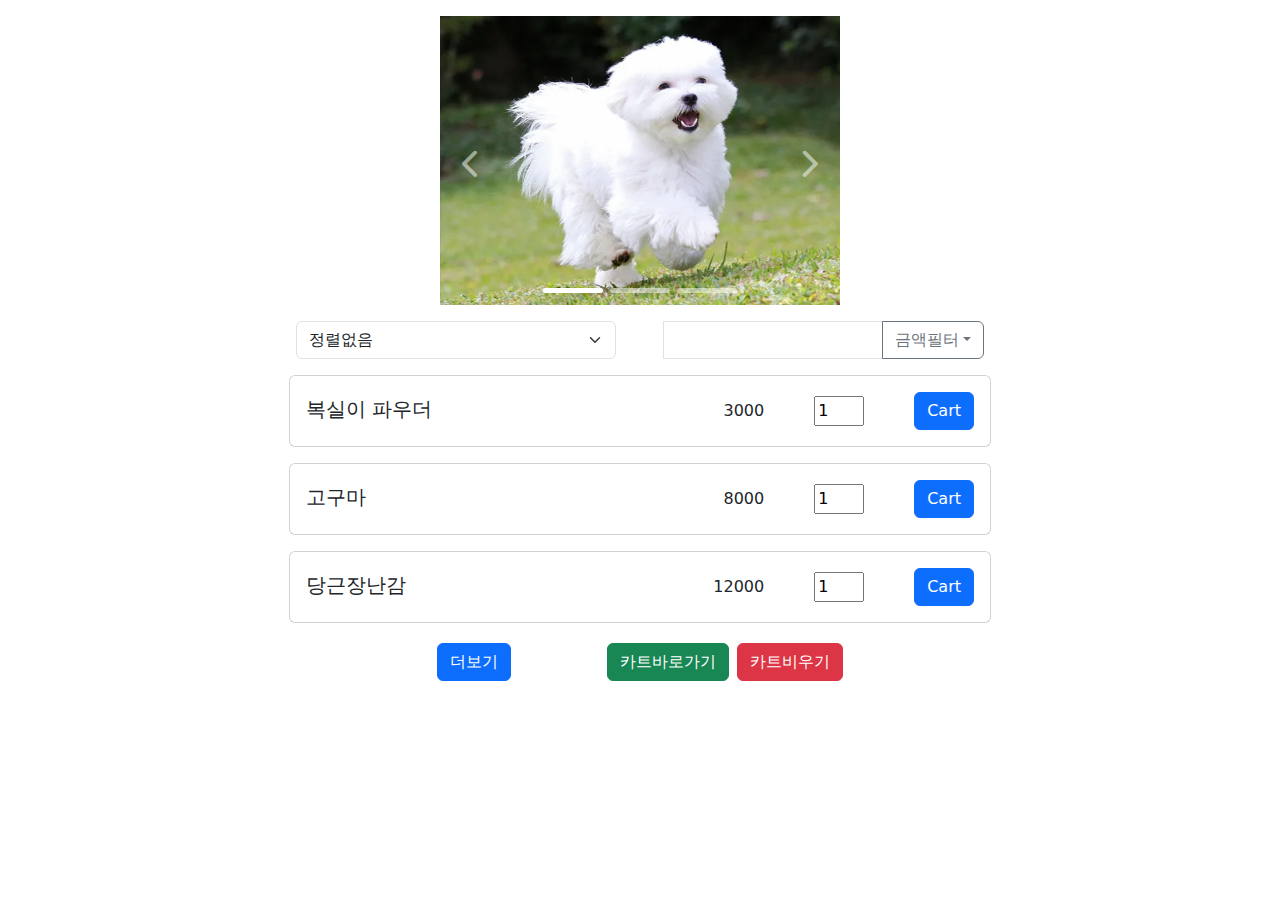
<file: index.html>
<!DOCTYPE html>
<html lang="en">

<head>
  <meta charset="UTF-8">
  <meta title="viewport" content="width=device-width, initial-scale=1.0">
  <link href="bootstrap/bootstrap.min.css" rel="stylesheet">
  <link href="font-awsome/css/all.min.css" rel="stylesheet">
  <link href="main2.css" rel="stylesheet">
  <title>Document</title>

  <script src="jquety-3.7.1.min.js" crossorigin="anonymous"></script>
</head>

<body>
  <div class="container d-flex justify-content-center mt-3 mb-3">
    <div class="carusel-container">
      <div class="carusel-box">
        <img class="carusel-item" src="_img/img1.webp">
        <img class="carusel-item" src="_img/img2.jpeg">
        <img class="carusel-item" src="_img/img3.webp">
      </div>
      <button class="mx-3"><span><i class="fa-solid fa-chevron-left"></i></span></button>
      <button class="end-0 me-3"><span><i class="fa-solid fa-chevron-right"></i></span></button>
      <div class="carusel-indicator-container">
        <!-- <div class="carusel-indicator"></div>
        <div class="carusel-indicator"></div>
        <div class="carusel-indicator"></div> -->
      </div>
    </div>
  </div>

  <div class="d-flex justify-content-center">
    <select class="form-select w-25" aria-label="Default select example">
      <option selected>정렬없음</option>
      <option value="1">금액오름차순</option>
      <option value="2">금액내림차순</option>
      <option value="3">가나다</option>
      <option value="4">가나다 역순</option>
    </select>

    <div id="price-filter" class="input-group ms-5 w-25">
      <ul class="dropdown-menu end-0">
        <li><a class="dropdown-item" href="#">이하만</a></li>
        <li><a class="dropdown-item" href="#">이상만</a></li>
        <li>
          <hr class="dropdown-divider">
        </li>
        <li><a class="dropdown-item" href="#">원래대로</a></li>
      </ul>
      <input type="text" class="form-control" aria-label="Text input with dropdown button">
      <button class="btn btn-outline-secondary dropdown-toggle" type="button" data-bs-toggle="dropdown"
        aria-expanded="false">금액필터</button>
    </div>
  </div>

  <div class="container w-75 d-flex flex-column align-items-center mt-3 mb-1">
    <!-- <div class="card w-75 mb-3">
      <div class="card-body d-flex justify-content-between align-items-center">
        <h5 class="card-title mt-1 flex-grow-1">제품명</h5>
        <p class="card-text float-start">60000</p>
        <input type="number" value="1" placeholder="1">
        <a href="#" class="btn btn-primary">Cart</a>
      </div>
    </div> -->
  </div>
  <div class="container d-flex justify-content-center">
    <button id="btn-load" class="btn btn-primary me-5">더보기</button>
    <a href="cart2.html"><button id="btn-link-cart" class="btn btn-success ms-5">카트바로가기</button></a>
    <button id="btn-cart-reset" class="btn btn-danger ms-2">카트비우기</button>
    
  </div>

  



  <script>
    //카루셀 좌우 인디케이터 : 움직이기
    const caruselLeft = document.querySelectorAll('button')[0];
    const caruselRight = document.querySelectorAll('button')[1];

    const caruselBox = document.querySelector('.carusel-box');
    const caruselItem = document.querySelectorAll('.carusel-item');

    var itemPageNow = 0;

    caruselRight.addEventListener('click', function () {
      for (var i = 0; i < caruselItem.length - 1; i++) {
        if (itemPageNow == i) {
          caruselBox.style.left = `-${400 * (i + 1)}px`;
          itemPageNow++;
          caruselIndicatorReset();
          return;
        }
      }
    })

    caruselLeft.addEventListener('click', function () {
      for (var i = 1; i < caruselItem.length; i++) {
        if (itemPageNow == i) {
          caruselBox.style.left = `-${400 * (i - 1)}px`;
          itemPageNow--;
          caruselIndicatorReset();
          return;
        }
      }
    })

    //카루셀 하단 인디케이터 : 생성
    const caruselIndicatorContainer = document.querySelector('.carusel-indicator-container')
    var 인디케이터템플릿 = `<div class="carusel-indicator"></div>`

    for (var i = 0; i < caruselItem.length; i++) {
      caruselIndicatorContainer.insertAdjacentHTML('beforeend', 인디케이터템플릿);
    }

    //카루셀 하단 인디케이터 : 움직이기
    const caruselIndicator = document.querySelectorAll('.carusel-indicator')
    caruselIndicator[0].style.opacity = '1';

    caruselIndicatorContainer.addEventListener('click', function (e) {
      for (var i = 0; i < caruselItem.length; i++) {
        if (e.target == caruselIndicator[i]) {
          itemPageNow = i;
          caruselBox.style.left = `-${400 * (i)}px`;
        }
      }
      caruselIndicatorReset()
    })

    //카루셀 하단 인디케이터 : 색상 초기화
    function caruselIndicatorReset() {
      for (var i = 0; i < caruselItem.length; i++) {
        caruselIndicator[i].style.opacity = '0.5';
      }
      caruselIndicator[itemPageNow].style.opacity = '1';
    }

    //제품 리스트 : 초기 생성
    //금액 필터
    const priceFilterDropdown = document.querySelector('#price-filter button');
    const priceFilterDropdownMenu = document.querySelector('#price-filter ul');
    const priceFilterDropdownItem = document.querySelectorAll('.dropdown-item');
    const priceFilterInput = document.querySelector('#price-filter input');
    var filteredItemList;

    var filterNow = 'none';

    document.addEventListener('click', function (e) {
      priceFilterDropdownMenu.classList.remove('show')
      if (e.target == priceFilterDropdown) {
        priceFilterDropdownMenu.classList.add('show')
      }
    })

    priceFilterDropdownItem[0].addEventListener('click', function (e) {
      priceFilterDropdown.innerHTML = this.innerHTML;
      filteredItemList = itemList.filter((a) => a.price < priceFilterInput.value);
      filterNow = 'down';
      makeItemList(filteredItemList);
    })

    priceFilterDropdownItem[1].addEventListener('click', function (e) {
      priceFilterDropdown.innerHTML = this.innerHTML;
      filteredItemList = itemList.filter((a) => a.price > priceFilterInput.value);
      filterNow = 'up';
      makeItemList(filteredItemList);
    })

    priceFilterDropdownItem[2].addEventListener('click', function (e) {
      priceFilterDropdown.innerHTML = this.innerHTML;
      filteredItemList = itemList
      filterNow = 'none';
      makeItemList(itemList);
    })

    var itemList = [
      { 'title': '복실이 파우더', 'price': 3000 },
      { 'title': '고구마', 'price': 8000 },
      { 'title': '당근장난감', 'price': 12000 }]

    const itemListContainer = document.querySelectorAll('.container')[1]

    function makeItemList(targetArray) {
      itemListContainer.innerHTML = '';
      for (var i = 0; i < targetArray.length; i++) {
        itemListContainer.insertAdjacentHTML('beforeend',
          `<div class="card w-75 mb-3">
        <div class="card-body d-flex justify-content-between align-items-center">
          <h5 class="card-title mt-1 flex-grow-1">${targetArray[i].title}</h5>
          <p class="card-text float-start">${targetArray[i].price}</p>
          <input type="number" value="1" placeholder="1">
          <a id="btn-cart" href="#" class="btn btn-primary">Cart</a>
        </div>
        </div>`);
      }
    }

    makeItemList(itemList);

    //ajax DB 불러오기 + 불러온 아이템으로 박스만들기
    const btnLoad = document.getElementById('btn-load')
    var loadCount = 1;

    btnLoad.addEventListener('click', function () {
      if (loadCount == 2) {
        btnLoad.style.display = 'none';
      }
      $.get(`https://codingapple1.github.io/js/more${loadCount}.json`).done(function (data) {
        loadCount++;
        for (var i = 0; i < data.length; i++) {
          itemList.push(data[i]);
        }
        makeItemList(itemList);
      }).fail(function () {
        alert('불러오는데 뭔가 에러가 생겼어요')
      })

    })

    //정렬하기
    const btnSort = document.querySelectorAll('select')

    btnSort[0].addEventListener('change', function () {
      if (this.value == 1) {                             //////오름차순
        itemList.sort((a, b) => { return a.price - b.price });
        makeItemList(itemList);
      } else if (this.value == 2) {                    ////////내림차순
        itemList.sort((a, b) => { return b.price - a.price });
        makeItemList(itemList);
      } else if (this.value == 3) {                    ////////글자오름차순
        itemList.sort((a, b) => a.title.toUpperCase() > b.title.toUpperCase() ? 1 : -1);
        makeItemList(itemList);
      } else if (this.value == 4) {                    ////////글자내림차순
        itemList.sort((a, b) => a.title.toUpperCase() < b.title.toUpperCase() ? 1 : -1);
        makeItemList(itemList);
      }
    });

    //카트에 넣기

    document.querySelectorAll('div.container')[1].addEventListener('click', function (e) {
      var btnCart = document.querySelectorAll('#btn-cart');

      var targetTitle;
      var targetNum;

      var preStorage = JSON.parse(localStorage.getItem('cart'))

      for (var i = 0; i < btnCart.length; i++) {

        if (e.target == btnCart[i]) {
          targetTitle = btnCart[i].previousElementSibling.previousElementSibling.previousElementSibling.innerHTML;
          targetNum = btnCart[i].previousElementSibling.value;


          if (localStorage.getItem('cart') == null) {
            localStorage.setItem('cart', JSON.stringify([{ 'title': targetTitle, 'num': targetNum }]));
          } else {


            for (var i = 0; i < preStorage.length; i++) {
              if (targetTitle == preStorage[i].title) {
                /* console.log(targetTitle + ':' + targetNum)
                console.log(targetTitle + ':' + preStorage[i].num) */
                preStorage[i].num = parseInt(preStorage[i].num) + parseInt(targetNum);
                localStorage.setItem('cart', JSON.stringify(preStorage))
                return;
              }
            }
            preStorage[preStorage.length] = { 'title': targetTitle, 'num': targetNum };
            localStorage.setItem('cart', JSON.stringify(preStorage))
          }
          return;
        }
        e.preventDefault();
      }
    })

    //카트 초기화
    const btnCartReset = document.getElementById('btn-cart-reset')

    btnCartReset.addEventListener('click', function () {
      localStorage.clear('cart')
    })


  </script>



</body>

</html>
</file>
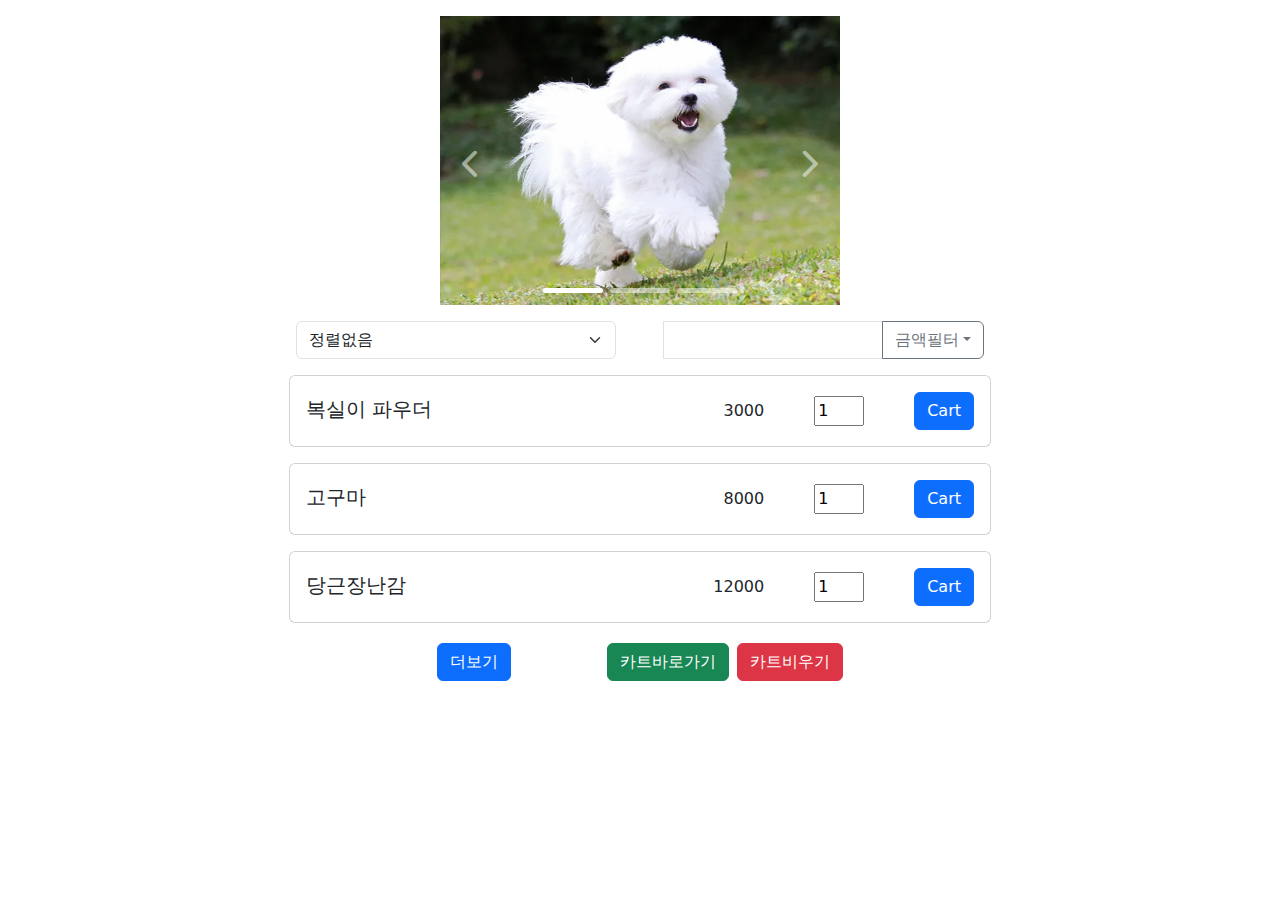
<file: storage_2.html>
<!DOCTYPE html>
<html lang="en">

<head>
  <meta charset="UTF-8">
  <meta title="viewport" content="width=device-width, initial-scale=1.0">
  <link href="bootstrap/bootstrap.min.css" rel="stylesheet">
  <link href="font-awsome/css/all.min.css" rel="stylesheet">
  <link href="main2.css" rel="stylesheet">
  <title>Document</title>

  <script src="jquety-3.7.1.min.js" crossorigin="anonymous"></script>
</head>

<body>
  <div class="container d-flex justify-content-center mt-3 mb-3">
    <div class="carusel-container">
      <div class="carusel-box">
        <img class="carusel-item" src="_img/img1.webp">
        <img class="carusel-item" src="_img/img2.jpeg">
        <img class="carusel-item" src="_img/img3.webp">
      </div>
      <button class="mx-3"><span><i class="fa-solid fa-chevron-left"></i></span></button>
      <button class="end-0 me-3"><span><i class="fa-solid fa-chevron-right"></i></span></button>
      <div class="carusel-indicator-container">
        <!-- <div class="carusel-indicator"></div>
        <div class="carusel-indicator"></div>
        <div class="carusel-indicator"></div> -->
      </div>
    </div>
  </div>

  <div class="d-flex justify-content-center">
    <select class="form-select w-25" aria-label="Default select example">
      <option selected>정렬없음</option>
      <option value="1">금액오름차순</option>
      <option value="2">금액내림차순</option>
      <option value="3">가나다</option>
      <option value="4">가나다 역순</option>
    </select>

    <div id="price-filter" class="input-group ms-5 w-25">
      <ul class="dropdown-menu end-0">
        <li><a class="dropdown-item" href="#">이하만</a></li>
        <li><a class="dropdown-item" href="#">이상만</a></li>
        <li>
          <hr class="dropdown-divider">
        </li>
        <li><a class="dropdown-item" href="#">원래대로</a></li>
      </ul>
      <input type="text" class="form-control" aria-label="Text input with dropdown button">
      <button class="btn btn-outline-secondary dropdown-toggle" type="button" data-bs-toggle="dropdown"
        aria-expanded="false">금액필터</button>
    </div>
  </div>

  <div class="container w-75 d-flex flex-column align-items-center mt-3 mb-1">
    <!-- <div class="card w-75 mb-3">
      <div class="card-body d-flex justify-content-between align-items-center">
        <h5 class="card-title mt-1 flex-grow-1">제품명</h5>
        <p class="card-text float-start">60000</p>
        <input type="number" value="1" placeholder="1">
        <a href="#" class="btn btn-primary">Cart</a>
      </div>
    </div> -->
  </div>
  <div class="container d-flex justify-content-center">
    <button id="btn-load" class="btn btn-primary me-5">더보기</button>
    <a href="cart2.html"><button id="btn-link-cart" class="btn btn-success ms-5">카트바로가기</button></a>
    <button id="btn-cart-reset" class="btn btn-danger ms-2">카트비우기</button>
    
  </div>

  



  <script>
    //카루셀 좌우 인디케이터 : 움직이기
    const caruselLeft = document.querySelectorAll('button')[0];
    const caruselRight = document.querySelectorAll('button')[1];

    const caruselBox = document.querySelector('.carusel-box');
    const caruselItem = document.querySelectorAll('.carusel-item');

    var itemPageNow = 0;

    caruselRight.addEventListener('click', function () {
      for (var i = 0; i < caruselItem.length - 1; i++) {
        if (itemPageNow == i) {
          caruselBox.style.left = `-${400 * (i + 1)}px`;
          itemPageNow++;
          caruselIndicatorReset();
          return;
        }
      }
    })

    caruselLeft.addEventListener('click', function () {
      for (var i = 1; i < caruselItem.length; i++) {
        if (itemPageNow == i) {
          caruselBox.style.left = `-${400 * (i - 1)}px`;
          itemPageNow--;
          caruselIndicatorReset();
          return;
        }
      }
    })

    //카루셀 하단 인디케이터 : 생성
    const caruselIndicatorContainer = document.querySelector('.carusel-indicator-container')
    var 인디케이터템플릿 = `<div class="carusel-indicator"></div>`

    for (var i = 0; i < caruselItem.length; i++) {
      caruselIndicatorContainer.insertAdjacentHTML('beforeend', 인디케이터템플릿);
    }

    //카루셀 하단 인디케이터 : 움직이기
    const caruselIndicator = document.querySelectorAll('.carusel-indicator')
    caruselIndicator[0].style.opacity = '1';

    caruselIndicatorContainer.addEventListener('click', function (e) {
      for (var i = 0; i < caruselItem.length; i++) {
        if (e.target == caruselIndicator[i]) {
          itemPageNow = i;
          caruselBox.style.left = `-${400 * (i)}px`;
        }
      }
      caruselIndicatorReset()
    })

    //카루셀 하단 인디케이터 : 색상 초기화
    function caruselIndicatorReset() {
      for (var i = 0; i < caruselItem.length; i++) {
        caruselIndicator[i].style.opacity = '0.5';
      }
      caruselIndicator[itemPageNow].style.opacity = '1';
    }

    //제품 리스트 : 초기 생성
    //금액 필터
    const priceFilterDropdown = document.querySelector('#price-filter button');
    const priceFilterDropdownMenu = document.querySelector('#price-filter ul');
    const priceFilterDropdownItem = document.querySelectorAll('.dropdown-item');
    const priceFilterInput = document.querySelector('#price-filter input');
    var filteredItemList;

    var filterNow = 'none';

    document.addEventListener('click', function (e) {
      priceFilterDropdownMenu.classList.remove('show')
      if (e.target == priceFilterDropdown) {
        priceFilterDropdownMenu.classList.add('show')
      }
    })

    priceFilterDropdownItem[0].addEventListener('click', function (e) {
      priceFilterDropdown.innerHTML = this.innerHTML;
      filteredItemList = itemList.filter((a) => a.price < priceFilterInput.value);
      filterNow = 'down';
      makeItemList(filteredItemList);
    })

    priceFilterDropdownItem[1].addEventListener('click', function (e) {
      priceFilterDropdown.innerHTML = this.innerHTML;
      filteredItemList = itemList.filter((a) => a.price > priceFilterInput.value);
      filterNow = 'up';
      makeItemList(filteredItemList);
    })

    priceFilterDropdownItem[2].addEventListener('click', function (e) {
      priceFilterDropdown.innerHTML = this.innerHTML;
      filteredItemList = itemList
      filterNow = 'none';
      makeItemList(itemList);
    })

    var itemList = [
      { 'title': '복실이 파우더', 'price': 3000 },
      { 'title': '고구마', 'price': 8000 },
      { 'title': '당근장난감', 'price': 12000 }]

    const itemListContainer = document.querySelectorAll('.container')[1]

    function makeItemList(targetArray) {
      itemListContainer.innerHTML = '';
      for (var i = 0; i < targetArray.length; i++) {
        itemListContainer.insertAdjacentHTML('beforeend',
          `<div class="card w-75 mb-3">
        <div class="card-body d-flex justify-content-between align-items-center">
          <h5 class="card-title mt-1 flex-grow-1">${targetArray[i].title}</h5>
          <p class="card-text float-start">${targetArray[i].price}</p>
          <input type="number" value="1" placeholder="1">
          <a id="btn-cart" href="#" class="btn btn-primary">Cart</a>
        </div>
        </div>`);
      }
    }

    makeItemList(itemList);

    //ajax DB 불러오기 + 불러온 아이템으로 박스만들기
    const btnLoad = document.getElementById('btn-load')
    var loadCount = 1;

    btnLoad.addEventListener('click', function () {
      if (loadCount == 2) {
        btnLoad.style.display = 'none';
      }
      $.get(`https://codingapple1.github.io/js/more${loadCount}.json`).done(function (data) {
        loadCount++;
        for (var i = 0; i < data.length; i++) {
          itemList.push(data[i]);
        }
        makeItemList(itemList);
      }).fail(function () {
        alert('불러오는데 뭔가 에러가 생겼어요')
      })

    })

    //정렬하기
    const btnSort = document.querySelectorAll('select')

    btnSort[0].addEventListener('change', function () {
      if (this.value == 1) {                             //////오름차순
        itemList.sort((a, b) => { return a.price - b.price });
        makeItemList(itemList);
      } else if (this.value == 2) {                    ////////내림차순
        itemList.sort((a, b) => { return b.price - a.price });
        makeItemList(itemList);
      } else if (this.value == 3) {                    ////////글자오름차순
        itemList.sort((a, b) => a.title.toUpperCase() > b.title.toUpperCase() ? 1 : -1);
        makeItemList(itemList);
      } else if (this.value == 4) {                    ////////글자내림차순
        itemList.sort((a, b) => a.title.toUpperCase() < b.title.toUpperCase() ? 1 : -1);
        makeItemList(itemList);
      }
    });

    //카트에 넣기

    document.querySelectorAll('div.container')[1].addEventListener('click', function (e) {
      var btnCart = document.querySelectorAll('#btn-cart');

      var targetTitle;
      var targetNum;

      var preStorage = JSON.parse(localStorage.getItem('cart'))

      for (var i = 0; i < btnCart.length; i++) {

        if (e.target == btnCart[i]) {
          targetTitle = btnCart[i].previousElementSibling.previousElementSibling.previousElementSibling.innerHTML;
          targetNum = btnCart[i].previousElementSibling.value;


          if (localStorage.getItem('cart') == null) {
            localStorage.setItem('cart', JSON.stringify([{ 'title': targetTitle, 'num': targetNum }]));
          } else {


            for (var i = 0; i < preStorage.length; i++) {
              if (targetTitle == preStorage[i].title) {
                /* console.log(targetTitle + ':' + targetNum)
                console.log(targetTitle + ':' + preStorage[i].num) */
                preStorage[i].num = parseInt(preStorage[i].num) + parseInt(targetNum);
                localStorage.setItem('cart', JSON.stringify(preStorage))
                return;
              }
            }
            preStorage[preStorage.length] = { 'title': targetTitle, 'num': targetNum };
            localStorage.setItem('cart', JSON.stringify(preStorage))
          }
          return;
        }
        e.preventDefault();
      }
    })

    //카트 초기화
    const btnCartReset = document.getElementById('btn-cart-reset')

    btnCartReset.addEventListener('click', function () {
      localStorage.clear('cart')
    })


  </script>



</body>

</html>
</file>
<file: main2.css>
div {
    box-sizing: border-box;
}

h5, p {
    margin: 0;
    line-height: 0;
}

.carusel-container {
    width: 400px;
    background-color: #eee;
    overflow: hidden;
    position: relative;
}

.carusel-box {
    width: 1200px;
    display: flex;
    position: relative;
    left : 0;
    transition: all 0.5s;
}

.carusel-box img {
    width: 400px;
}

.carusel-container button {
    position: absolute;
    color: white;
    opacity: 0.5;
    top: 125px;
    font-size: 30px;
    background : none;
    border: none;
}

.carusel-indicator-container {
    position: absolute;
    width: 200px;
    height: 5px;
    bottom: 15px;
    left: 0;
    right: 0;
    margin: auto;
    display: flex;
    justify-content: space-between;
}

.carusel-indicator {
    width : 60px;
    height: 5px;
    background-color: white;
    border-radius: 5px;
    cursor: pointer;
    opacity: 0.5;
    margin: 3px;
}

.card-body p{
    margin-right: 50px;
}
.card-body input{
    width: 50px;
    margin-right: 50px;
}

.show {
    display: block;
}
</file>
